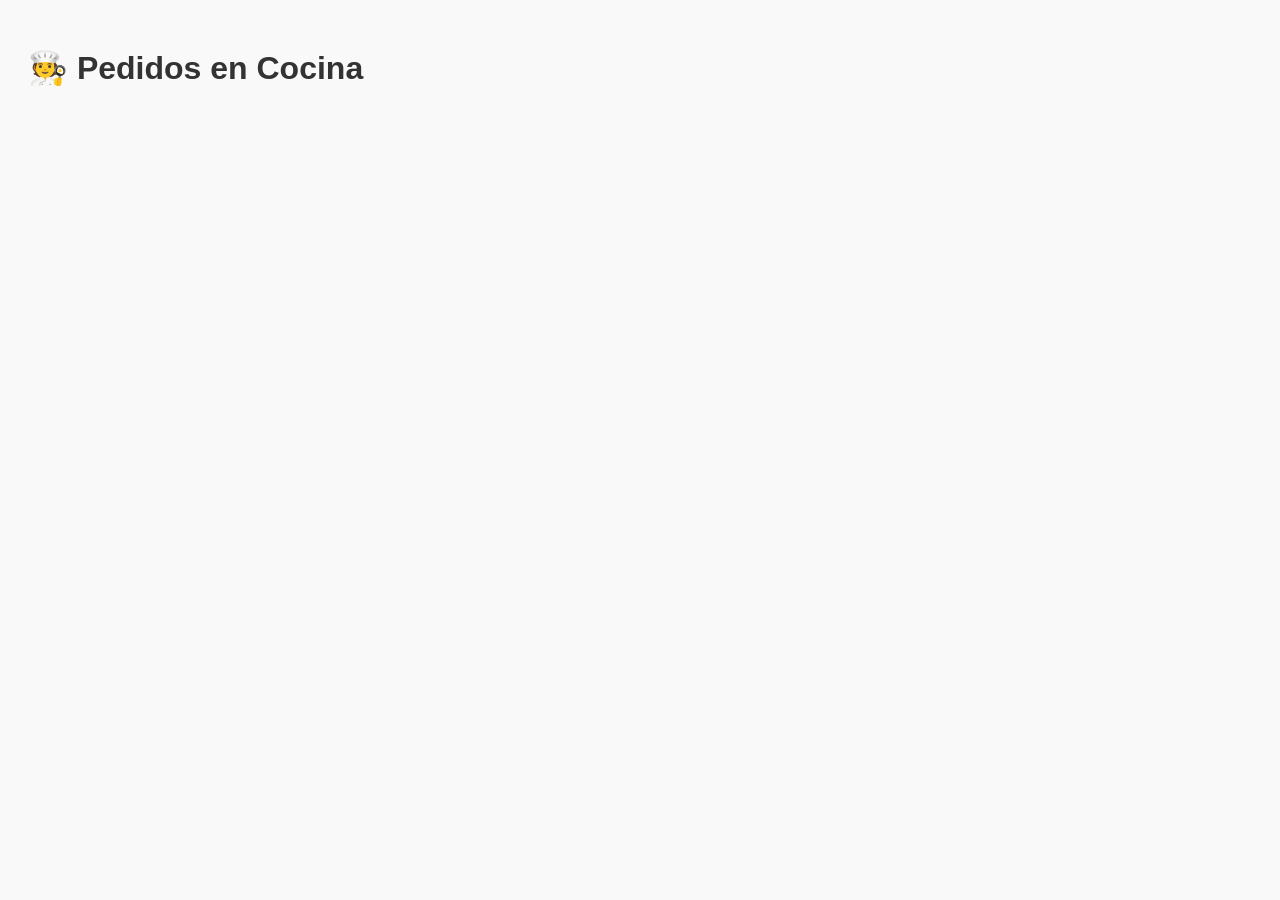
<file: cocina.html>
<!DOCTYPE html>
<html lang="es">
<head>
  <meta charset="UTF-8">
  <title>Pedidos en Cocina</title>
  <meta name="viewport" content="width=device-width, initial-scale=1.0">
  <link rel="stylesheet" href="css/estilos.css">
</head>
<body>
  <h1>🧑‍🍳 Pedidos en Cocina</h1>
  <div id="pedidos"></div>

  <script src="js/app.js"></script>
</body>
</html>
</file>
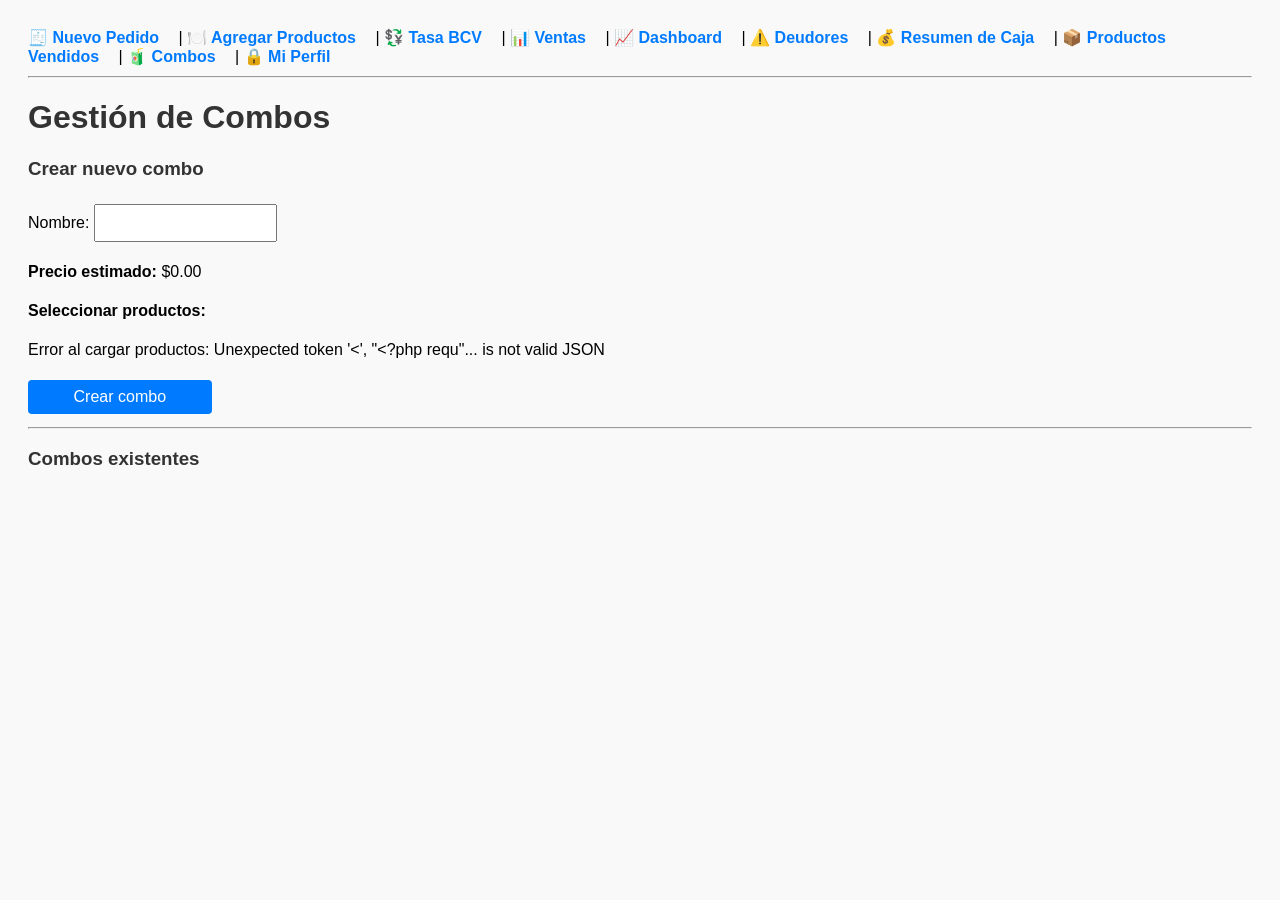
<file: combos.html>
﻿<!DOCTYPE html>
<html lang="es">

<head>
  <meta charset="UTF-8">
  <title>Gestión de Combos</title>
  <link rel="stylesheet" href="css/estilos.css">
  <meta name="viewport" content="width=device-width, initial-scale=1.0">
</head>

<body>
      <nav>
    <a href="index.php">🧾 Nuevo Pedido</a> |
    <a href="productos.html">🍽️ Agregar Productos</a> |
    <a href="tasa.html">💱 Tasa BCV</a> |
    <a href="ventas.html">📊 Ventas</a> |
    <a href="dashboard.html">📈 Dashboard</a> |
    <a href="deudores.html">⚠️ Deudores</a> |
    <a href="resumen_caja.html">💰 Resumen de Caja</a> |
    <a href="productos_vendidos.html">📦 Productos Vendidos</a> |
    <a href="combos.html">🧃 Combos</a> |
    <a href="perfil.html">🔒 Mi Perfil</a>
  </nav>
<hr>

  <h1>Gestión de Combos</h1>

  <h3>Crear nuevo combo</h3>
  <label>Nombre: <input type="text" id="nombreCombo"></label>
  <p><strong>Precio estimado:</strong> $<span id="precioCombo">0.00</span></p>
  <h4>Seleccionar productos:</h4>
  <div id="productosDisponibles"></div>
  <button onclick="crearCombo()">Crear combo</button>

  <hr>
  <h3>Combos existentes</h3>
  <div id="listaCombos"></div>
  <div id="editorComboModal" style="display:none;" class="panel">
    <h3>✏️ Editar Combo</h3>
    <input type="hidden" id="editorComboId">
    <label>Nombre: <input type="text" id="editorComboNombre"></label>
    <div id="editorComboProductos"></div>
    <p><strong>Precio estimado:</strong> $<span id="editorComboPrecio">0.00</span></p>
    <button onclick="guardarEdicionCombo()">Guardar cambios</button>
    <button onclick="document.getElementById('editorComboModal').style.display='none'">Cancelar</button>
  </div>


  <script src="js/app.js"></script>
</body>

</html>
</file>
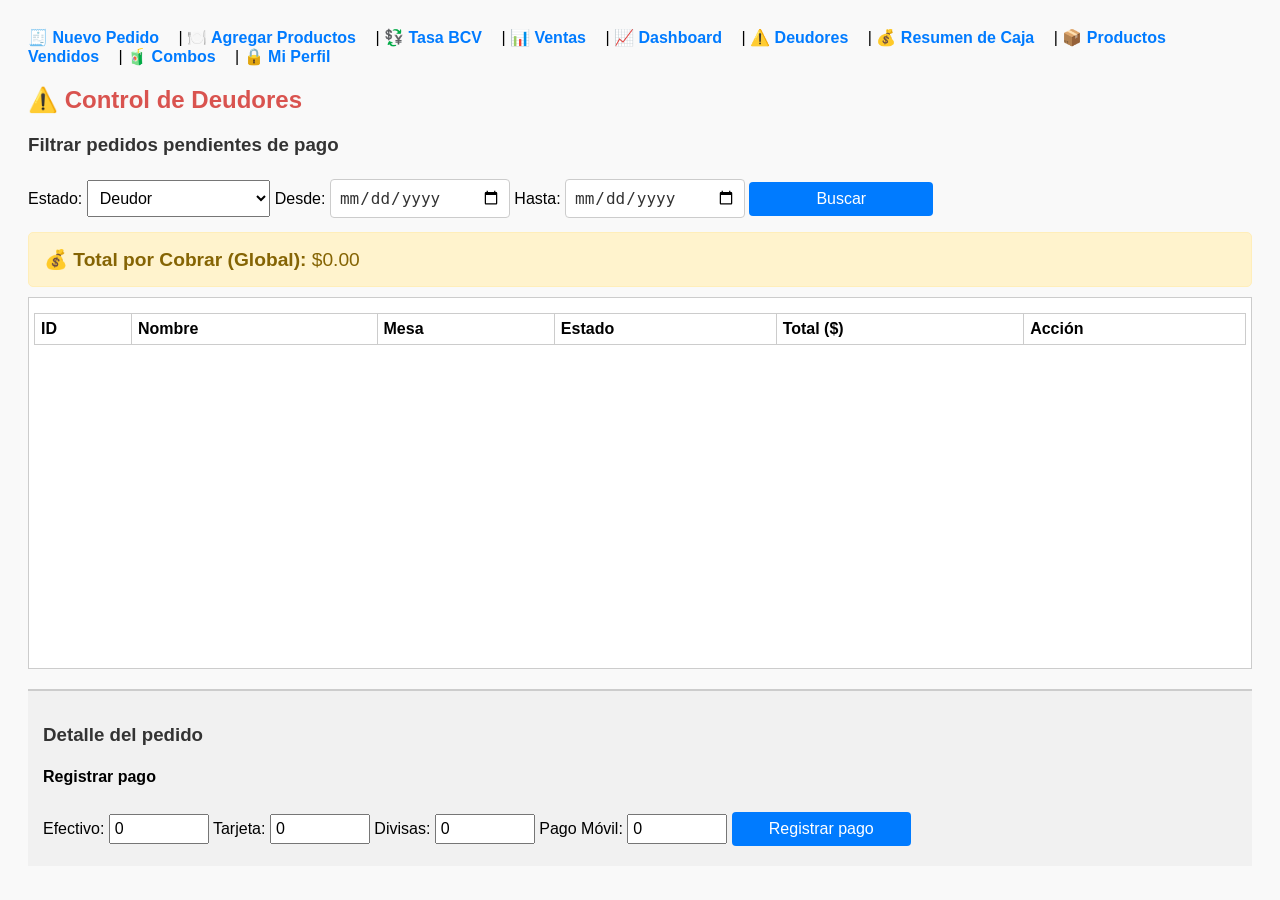
<file: deudores.html>
﻿<!DOCTYPE html>
<html lang="es">

<head>
  <meta charset="UTF-8">
  <meta name="viewport" content="width=device-width, initial-scale=1.0">
  <title>Deudores - El Rey del Crujiente</title>
  <link rel="stylesheet" href="css/estilos.css">
  <style>
    body {
      font-family: Arial, sans-serif;
      background-color: #f9f9f9;
      padding: 20px;
    }

    table {
      border-collapse: collapse;
      width: 100%;
      margin-top: 10px;
    }

    th,
    td {
      border: 1px solid #ccc;
      padding: 6px;
      text-align: left;
    }

    .resaltado {
      background-color: #f9f9f9;
    }

    #contenedorVentas {
      height: 40vh;
      overflow-y: auto;
      border: 1px solid #ccc;
      padding: 5px;
      margin-top: 10px;
      background: #fff;
    }

    #detalleVenta {
      margin-top: 20px;
      border-top: 2px solid #ccc;
      padding: 15px;
      background: #f1f1f1;
    }

    nav {
      margin-bottom: 15px;
    }

    nav a {
      text-decoration: none;
      color: #007bff;
      font-weight: bold;
      margin-right: 15px;
    }

    nav a:hover {
      text-decoration: underline;
    }

    input[type="number"] {
      width: 100px;
      padding: 4px;
    }

    button {
      background-color: #007bff;
      color: white;
      border: none;
      padding: 8px 12px;
      border-radius: 4px;
      cursor: pointer;
    }

    button:hover {
      background-color: #0056b3;
    }

    /* Highlight Debtors specifically here if needed, though app.js handles it */
  </style>
</head>

<body onload="cargarVentas()">
      <nav>
    <a href="index.php">🧾 Nuevo Pedido</a> |
    <a href="productos.html">🍽️ Agregar Productos</a> |
    <a href="tasa.html">💱 Tasa BCV</a> |
    <a href="ventas.html">📊 Ventas</a> |
    <a href="dashboard.html">📈 Dashboard</a> |
    <a href="deudores.html">⚠️ Deudores</a> |
    <a href="resumen_caja.html">💰 Resumen de Caja</a> |
    <a href="productos_vendidos.html">📦 Productos Vendidos</a> |
    <a href="combos.html">🧃 Combos</a> |
    <a href="perfil.html">🔒 Mi Perfil</a>
  </nav>
<h2 style="color: #d9534f;">⚠️ Control de Deudores</h2>

  <h3>Filtrar pedidos pendientes de pago</h3>
  <label>Estado:
    <select id="filtroEstado" onchange="cargarVentas()">
      <option value="deudor" selected>Deudor</option>
      <option value="">Todos</option>
      <option value="pagado">Pagado</option>
    </select>
  </label>
  <label>Desde: <input type="date" id="filtroDesde"></label>
  <label>Hasta: <input type="date" id="filtroHasta"></label>
  <button onclick="cargarVentas()">Buscar</button>

  <div
    style="background: #fff3cd; color: #856404; padding: 15px; border: 1px solid #ffeeba; border-radius: 5px; margin: 10px 0; font-size: 1.2em;">
    <strong>💰 Total por Cobrar (Global): </strong> $<span id="totalDeudaGlobal">0.00</span>
  </div>

  <div id="resumenCaja"></div>

  <!-- Contenedor de ventas con altura fija y scroll -->
  <div id="contenedorVentas">
    <table>
      <thead>
        <tr>
          <th>ID</th>
          <th>Nombre</th>
          <th>Mesa</th>
          <th>Estado</th>
          <th>Total ($)</th>
          <th>Acción</th>
        </tr>
      </thead>
      <tbody id="tablaVentas"></tbody>
    </table>

  </div>

  <!-- Detalle del pedido fuera del contenedor -->
  <div id="detalleVenta">
    <h3>Detalle del pedido</h3>
    <p id="estadoPago" style="color: red; font-weight: bold;"></p>
    <div id="detalleProductos"></div>
    <div id="menuAdicional"></div>
    <h4>Registrar pago</h4>
    <label>Efectivo: <input type="number" id="efectivo" step="0.01" value="0"></label>
    <label>Tarjeta: <input type="number" id="tarjeta" step="0.01" value="0"></label>
    <label>Divisas: <input type="number" id="divisas" step="0.01" value="0"></label>
    <label>Pago Móvil: <input type="number" id="pagomovil" step="0.01" value="0"></label>
    <button id="botonPago" onclick="registrarPago()">Registrar pago</button>
  </div>

  <script src="js/app.js"></script>
</body>

</html>
</file>
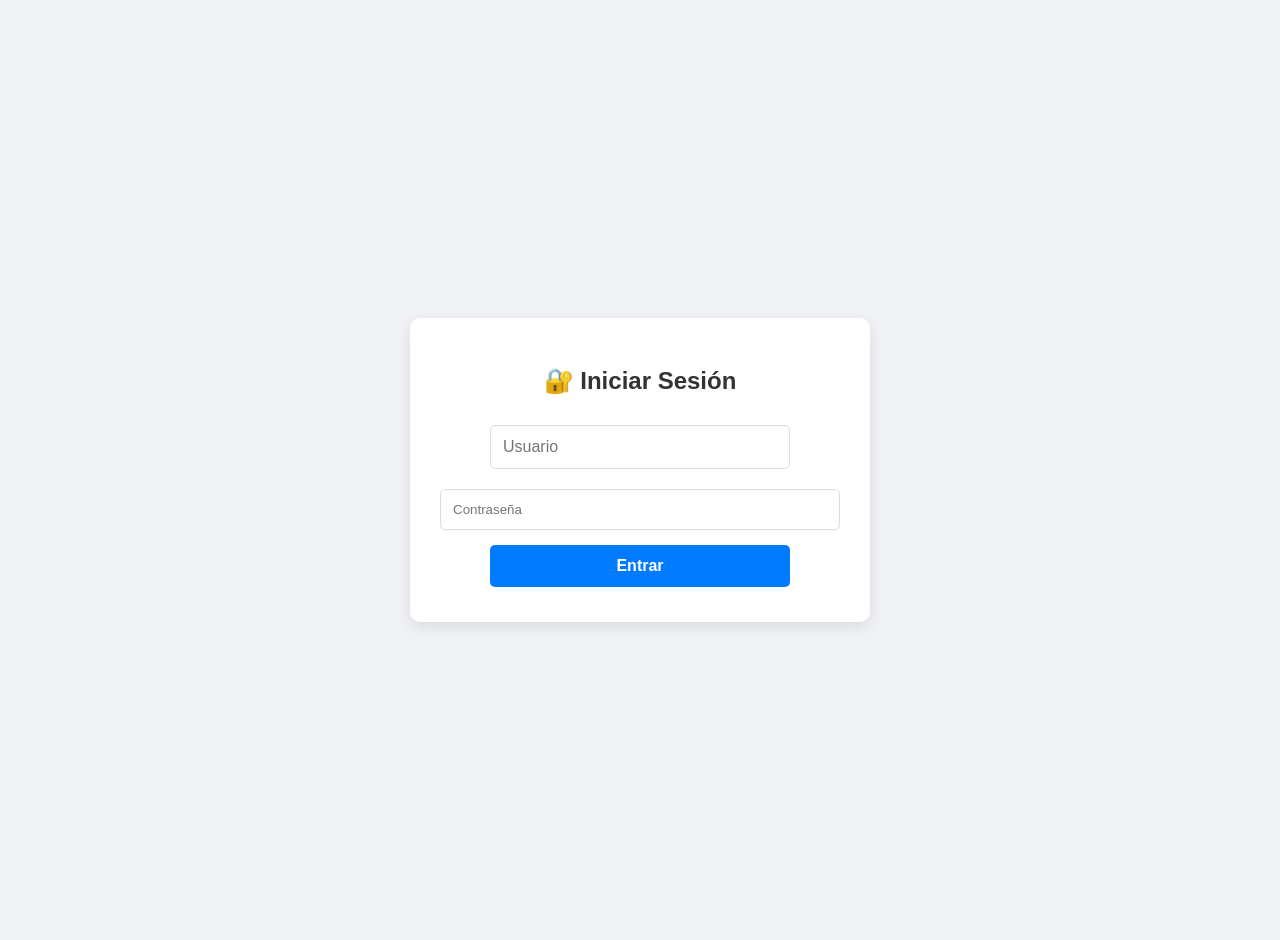
<file: login.html>
<!DOCTYPE html>
<html lang="es">

<head>
    <meta charset="UTF-8">
    <meta name="viewport" content="width=device-width, initial-scale=1.0">
    <title>Login - El Rey del Crujiente</title>
    <link rel="stylesheet" href="css/estilos.css">
    <style>
        body {
            display: flex;
            justify-content: center;
            align-items: center;
            height: 100vh;
            background: #f0f2f5;
            margin: 0;
        }

        .login-container {
            background: white;
            padding: 30px;
            border-radius: 10px;
            box-shadow: 0 4px 15px rgba(0, 0, 0, 0.1);
            width: 100%;
            max-width: 400px;
            text-align: center;
        }

        .login-container h2 {
            margin-bottom: 20px;
            color: #333;
        }

        .login-container input {
            width: 100%;
            padding: 12px;
            margin: 10px 0;
            border: 1px solid #ddd;
            border-radius: 5px;
            box-sizing: border-box;
        }

        .login-container button {
            width: 100%;
            padding: 12px;
            background: #007bff;
            color: white;
            border: none;
            border-radius: 5px;
            cursor: pointer;
            font-size: 16px;
            font-weight: bold;
        }

        .login-container button:hover {
            background: #0056b3;
        }

        .error {
            color: red;
            margin-bottom: 10px;
            display: none;
        }
    </style>
</head>

<body>
    <div class="login-container">
        <h2>🔐 Iniciar Sesión</h2>
        <div id="errorMsg" class="error"></div>
        <form id="loginForm">
            <input type="text" id="usuario" placeholder="Usuario" required>
            <input type="password" id="clave" placeholder="Contraseña" required>
            <button type="submit">Entrar</button>
        </form>
    </div>

    <script>
        document.getElementById('loginForm').addEventListener('submit', async (e) => {
            e.preventDefault();
            const usuario = document.getElementById('usuario').value;
            const clave = document.getElementById('clave').value;
            const errorDiv = document.getElementById('errorMsg');

            try {
                const res = await fetch('api/auth.php?action=login', {
                    method: 'POST',
                    headers: { 'Content-Type': 'application/json' },
                    body: JSON.stringify({ usuario, clave })
                });
                const data = await res.json();

                if (res.ok && data.success) {
                    window.location.href = 'index.php';
                } else {
                    errorDiv.textContent = data.error || 'Error de autenticación';
                    errorDiv.style.display = 'block';
                }
            } catch (err) {
                errorDiv.textContent = 'Error de conexión';
                errorDiv.style.display = 'block';
            }
        });

        // Check if already logged in
        fetch('api/auth.php?action=check')
            .then(res => res.json())
            .then(data => {
                if (data.logged_in) window.location.href = 'index.php';
            });
    </script>
</body>

</html>
</file>
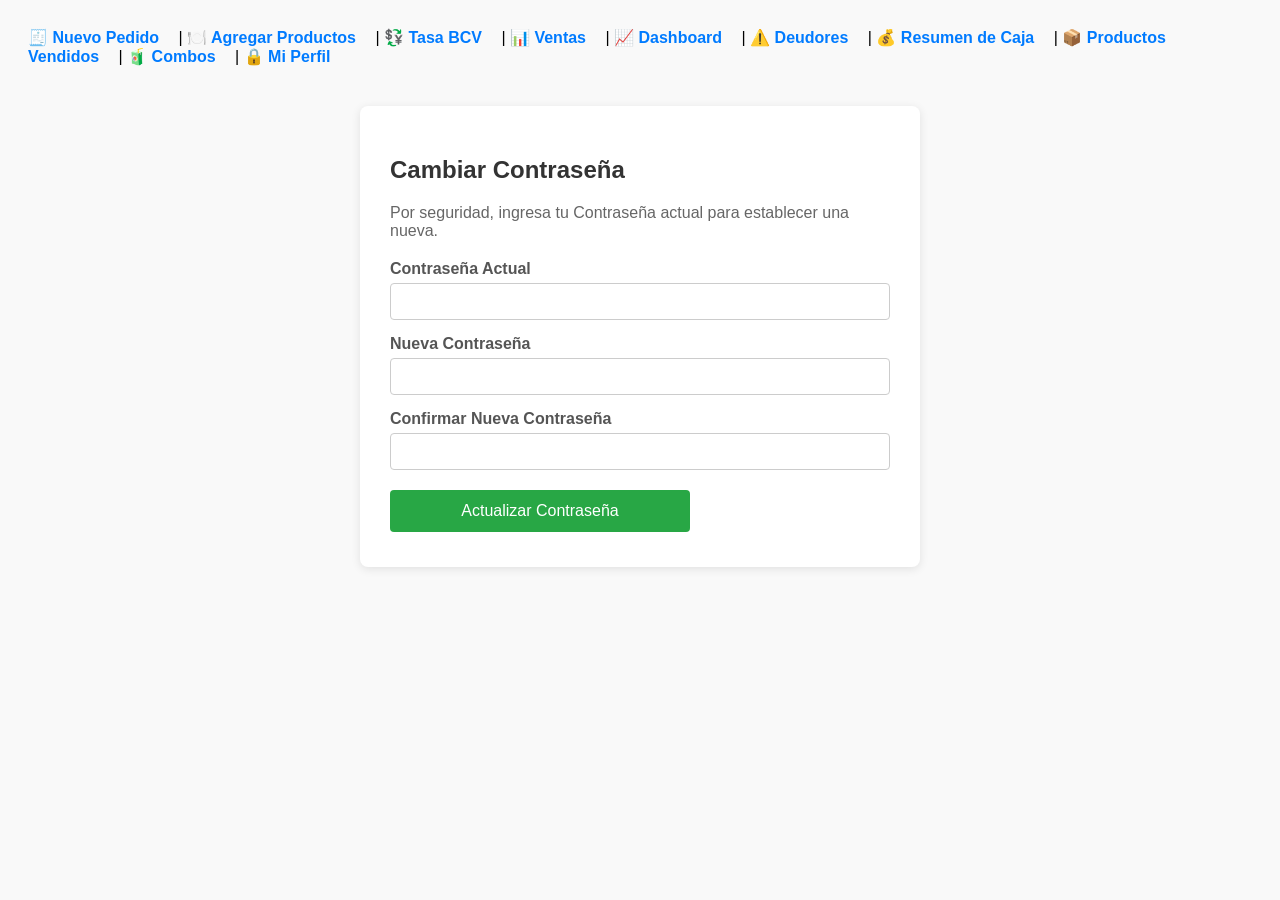
<file: perfil.html>
﻿<!DOCTYPE html>
<html lang="es">

<head>
    <meta charset="UTF-8">
    <meta name="viewport" content="width=device-width, initial-scale=1.0">
    <title>Mi Perfil - El Rey del Crujiente</title>
    <link rel="stylesheet" href="css/estilos.css">
    <style>
        .profile-container {
            max-width: 500px;
            margin: 40px auto;
            padding: 30px;
            background: white;
            border-radius: 8px;
            box-shadow: 0 2px 10px rgba(0, 0, 0, 0.1);
        }

        .profile-container input {
            width: 100%;
            padding: 10px;
            margin-bottom: 15px;
            border: 1px solid #ccc;
            border-radius: 4px;
            box-sizing: border-box;
        }

        .profile-container label {
            display: block;
            margin-bottom: 5px;
            font-weight: bold;
            color: #555;
        }

        .btn-save {
            width: 100%;
            padding: 12px;
            background: #28a745;
            color: white;
            border: none;
            border-radius: 4px;
            font-size: 16px;
            cursor: pointer;
        }

        .btn-save:hover {
            background: #218838;
        }
    </style>
</head>

<body>
    <!-- Nav will be injected/updated later -->
        <nav>
    <a href="index.php">🧾 Nuevo Pedido</a> |
    <a href="productos.html">🍽️ Agregar Productos</a> |
    <a href="tasa.html">💱 Tasa BCV</a> |
    <a href="ventas.html">📊 Ventas</a> |
    <a href="dashboard.html">📈 Dashboard</a> |
    <a href="deudores.html">⚠️ Deudores</a> |
    <a href="resumen_caja.html">💰 Resumen de Caja</a> |
    <a href="productos_vendidos.html">📦 Productos Vendidos</a> |
    <a href="combos.html">🧃 Combos</a> |
    <a href="perfil.html">🔒 Mi Perfil</a>
  </nav>
<div class="profile-container">
        <h2> Cambiar Contraseña</h2>
        <p style="color:#666; margin-bottom:20px;">Por seguridad, ingresa tu Contraseña actual para establecer una
            nueva.</p>

        <form id="formPerfil">
            <label>Contraseña Actual</label>
            <input type="password" id="claveActual" required>

            <label>Nueva Contraseña</label>
            <input type="password" id="claveNueva" required>

            <label>Confirmar Nueva Contraseña</label>
            <input type="password" id="claveConfirmar" required>

            <button type="submit" class="btn-save">Actualizar Contraseña</button>
        </form>
    </div>

    <script src="js/app.js"></script>
    <script>
        document.getElementById('formPerfil').addEventListener('submit', async (e) => {
            e.preventDefault();
            const actual = document.getElementById('claveActual').value;
            const nueva = document.getElementById('claveNueva').value;
            const confirmar = document.getElementById('claveConfirmar').value;

            if (nueva !== confirmar) {
                alert('Las nuevas contraseñas no coinciden.');
                return;
            }

            if (nueva.length < 4) {
                alert('La contraseña es muy corta (mínimo 4 caracteres).');
                return;
            }

            try {
                const res = await fetch('api/auth.php?action=change_password', {
                    method: 'POST',
                    headers: { 'Content-Type': 'application/json' },
                    body: JSON.stringify({ actual, nueva })
                });
                const data = await res.json();

                if (res.ok && data.success) {
                    alert('' + data.mensaje);
                    document.getElementById('formPerfil').reset();
                } else {
                    alert(' ' + (data.error || 'Error al actualizar'));
                }
            } catch (err) {
                console.error(err);
                alert('Error de conexión');
            }
        });
    </script>
</body>

</html>
</file>
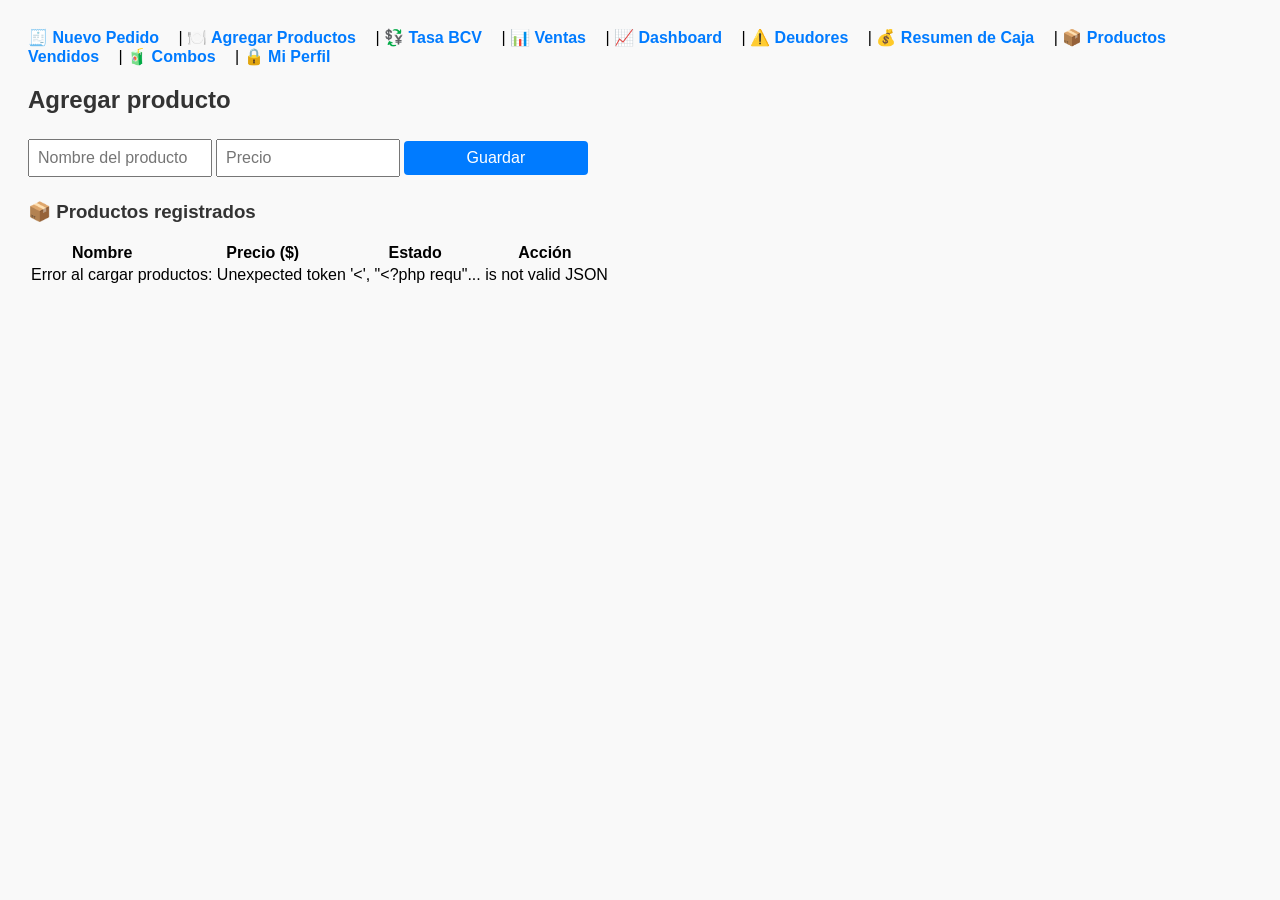
<file: productos.html>
﻿<!DOCTYPE html>
<html lang="es">

<head>
  <meta charset="UTF-8">
  <meta name="viewport" content="width=device-width, initial-scale=1.0">
  <title>Agregar Producto</title>
  <link rel="stylesheet" href="css/estilos.css">
</head>

<body>
      <nav>
    <a href="index.php">🧾 Nuevo Pedido</a> |
    <a href="productos.html">🍽️ Agregar Productos</a> |
    <a href="tasa.html">💱 Tasa BCV</a> |
    <a href="ventas.html">📊 Ventas</a> |
    <a href="dashboard.html">📈 Dashboard</a> |
    <a href="deudores.html">⚠️ Deudores</a> |
    <a href="resumen_caja.html">💰 Resumen de Caja</a> |
    <a href="productos_vendidos.html">📦 Productos Vendidos</a> |
    <a href="combos.html">🧃 Combos</a> |
    <a href="perfil.html">🔒 Mi Perfil</a>
  </nav>
<h2>Agregar producto</h2>
  <form id="form-producto">
    <input type="text" id="nombre" placeholder="Nombre del producto" required>
    <input type="number" id="precio" placeholder="Precio" step="0.01" required>
    <button type="submit">Guardar</button>
  </form>
  <h3>📦 Productos registrados</h3>
  <div id="moduloProductos">
    <table>
      <thead>
        <tr>
          <th>Nombre</th>
          <th>Precio ($)</th>
          <th>Estado</th>
          <th>Acción</th>
        </tr>
      </thead>
      <tbody id="tablaProductos"></tbody>
    </table>
  </div>
  <script src="js/app.js"></script>
  <script>
    document.getElementById('form-producto').onsubmit = function (e) {
      e.preventDefault();
      const nombre = document.getElementById('nombre').value;
      const precio = document.getElementById('precio').value;
      fetch('api/agregar_producto.php', {
        method: 'POST',
        headers: { 'Content-Type': 'application/json' },
        body: JSON.stringify({ nombre, precio })
      })
        .then(res => res.text())
        .then(msg => {
          alert(msg);
          cargarProductos(); // ✅ recarga la tabla después de guardar
        });
    };

    // ✅ carga los productos al abrir la página
    document.addEventListener('DOMContentLoaded', cargarProductos);
  </script>



</body>

</html>
</file>
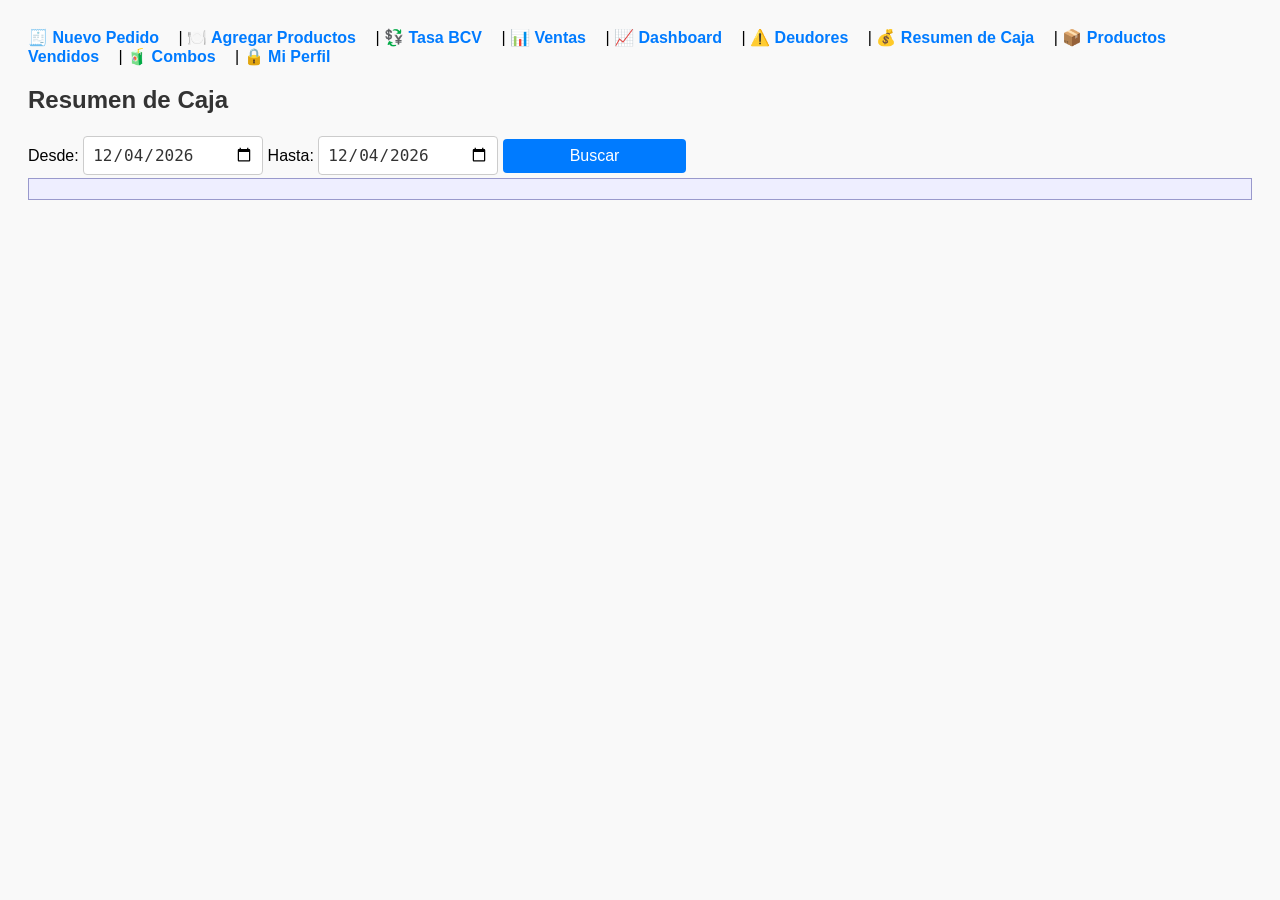
<file: resumen_caja.html>
﻿<!DOCTYPE html>
<html lang="es">

<head>
  <meta charset="UTF-8">
  <meta name="viewport" content="width=device-width, initial-scale=1.0">
  <title>Resumen de Caja</title>
  <link rel="stylesheet" href="css/estilos.css">
  <style>
    body {
      font-family: sans-serif;
      padding: 20px;
    }

    .pedido {
      border: 1px solid #ccc;
      margin-bottom: 20px;
      padding: 10px;
      background: #f9f9f9;
    }

    .pedido h3 {
      margin-top: 0;
    }

    table {
      width: 100%;
      border-collapse: collapse;
      margin-top: 10px;
    }

    th,
    td {
      border: 1px solid #ccc;
      padding: 6px;
      text-align: left;
    }

    .pagos {
      margin-top: 10px;
    }

    #resumenGlobal {
      margin-bottom: 20px;
      background: #eef;
      padding: 10px;
      border: 1px solid #99c;
    }
  </style>
</head>

<body>
      <nav>
    <a href="index.php">🧾 Nuevo Pedido</a> |
    <a href="productos.html">🍽️ Agregar Productos</a> |
    <a href="tasa.html">💱 Tasa BCV</a> |
    <a href="ventas.html">📊 Ventas</a> |
    <a href="dashboard.html">📈 Dashboard</a> |
    <a href="deudores.html">⚠️ Deudores</a> |
    <a href="resumen_caja.html">💰 Resumen de Caja</a> |
    <a href="productos_vendidos.html">📦 Productos Vendidos</a> |
    <a href="combos.html">🧃 Combos</a> |
    <a href="perfil.html">🔒 Mi Perfil</a>
  </nav>
<h2>Resumen de Caja</h2>
  <label>Desde: <input type="date" id="desde"></label>
  <label>Hasta: <input type="date" id="hasta"></label>
  <button onclick="cargarResumen()">Buscar</button>

  <div id="resumenGlobal"></div>
  <div id="contenedorResumen"></div>

  <script>
    function cargarResumen() {
      const desde = document.getElementById('desde').value;
      const hasta = document.getElementById('hasta').value;
      if (!desde || !hasta) {
        alert("Selecciona un rango de fechas.");
        return;
      }

      fetch(`api/resumen_caja.php?desde=${desde}&hasta=${hasta}`)
        .then(res => {
          if (!res.ok) throw new Error("Error al cargar datos");
          return res.json();
        })
        .then(data => {
          const contenedor = document.getElementById('contenedorResumen');
          const resumenDiv = document.getElementById('resumenGlobal');
          contenedor.innerHTML = '';
          resumenDiv.innerHTML = '';

          const resumen = data.resumen;
          let resumenHTML = `<h3>Total ventas pagadas: $${parseFloat(resumen.total_ventas).toFixed(2)}</h3><ul>`;
          for (const metodo in resumen.metodos) {
            resumenHTML += `<li>${metodo}: $${parseFloat(resumen.metodos[metodo]).toFixed(2)}</li>`;
          }
          resumenHTML += '</ul>';
          resumenDiv.innerHTML = resumenHTML;

          data.pedidos.forEach(pedido => {
            const div = document.createElement('div');
            div.className = 'pedido';
            div.innerHTML = `<h3>Pedido #${pedido.id} - ${pedido.fecha}</h3>`;

            let tabla = '<table><tr><th>Producto</th><th>Cantidad</th><th>Precio</th><th>Subtotal</th></tr>';
            let total = 0;

            pedido.productos.forEach(prod => {
              const precio = parseFloat(prod.precio) || 0;
              const cantidad = parseFloat(prod.cantidad) || 0;
              const subtotal = precio * cantidad;
              total += subtotal;

              tabla += `<tr>
                <td>${prod.nombre}</td>
                <td>${cantidad}</td>
                <td>$${precio.toFixed(2)}</td>
                <td>$${subtotal.toFixed(2)}</td>
              </tr>`;
            });

            tabla += `<tr><td colspan="3"><strong>Total</strong></td><td><strong>$${total.toFixed(2)}</strong></td></tr></table>`;
            div.innerHTML += tabla;

            let pagos = '<div class="pagos"><strong>Pagos:</strong><ul>';
            pedido.pagos.forEach(p => {
              const monto = parseFloat(p.monto) || 0;
              pagos += `<li>${p.metodo}: $${monto.toFixed(2)}</li>`;
            });
            pagos += '</ul></div>';
            div.innerHTML += pagos;

            contenedor.appendChild(div);
          });
        })
        .catch(err => {
          alert("No se pudo cargar el resumen. Verifica el backend.");
          console.error(err);
        });
    }
    // 🔹 Ejecutar automáticamente al cargar con fecha actual
    document.addEventListener('DOMContentLoaded', () => {
      const hoy = new Date().toISOString().split('T')[0];
      document.getElementById('desde').value = hoy;
      document.getElementById('hasta').value = hoy;
      cargarResumen();
    });

  </script>
</body>

</html>
</file>
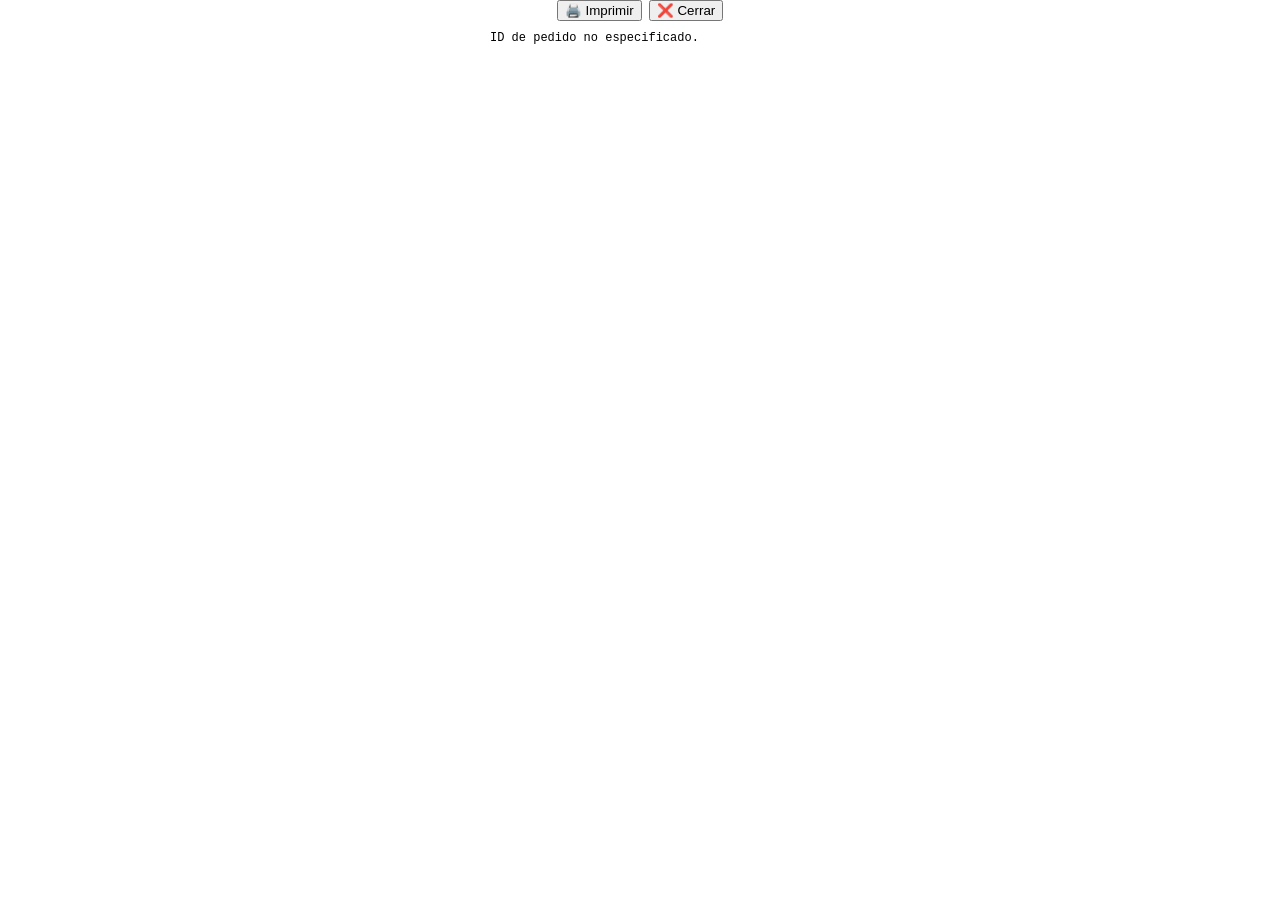
<file: ticket.html>
<!DOCTYPE html>
<html lang="es">

<head>
    <meta charset="UTF-8">
    <meta name="viewport" content="width=device-width, initial-scale=1.0">
    <title>Ticket de Venta</title>
    <style>
        body {
            font-family: 'Courier New', Courier, monospace;
            /* Monospaced for receipt look */
            width: 300px;
            /* Typical width for 80mm printers approx */
            margin: 0 auto;
            font-size: 12px;
            color: black;
            background: white;
        }

        .header {
            text-align: center;
            margin-bottom: 10px;
        }

        .header h2 {
            margin: 0;
            font-size: 16px;
        }

        .header p {
            margin: 2px 0;
        }

        table {
            width: 100%;
            border-collapse: collapse;
            margin-bottom: 10px;
        }

        th,
        td {
            text-align: left;
            padding: 2px 0;
        }

        .right {
            text-align: right;
        }

        .line {
            border-top: 1px dashed black;
            margin: 5px 0;
        }

        .total {
            font-size: 14px;
            font-weight: bold;
        }

        .footer {
            text-align: center;
            margin-top: 20px;
            font-size: 10px;
        }

        @media print {
            body {
                width: 100%;
                margin: 0;
            }

            .no-print {
                display: none;
            }
        }
    </style>
</head>

<body>
    <div class="no-print" style="margin-bottom:10px; text-align:center;">
        <button onclick="window.print()">🖨️ Imprimir</button>
        <button onclick="window.close()">❌ Cerrar</button>
    </div>

    <div id="ticketContent">Cargando ticket...</div>

    <script src="js/app.js"></script>
    <!-- Reutilizar app.js para formateos si es necesario, pero mejor fetch puro aqui -->
    <script>
        async function cargarTicket() {
            const params = new URLSearchParams(window.location.search);
            const id = params.get('id');
            if (!id) {
                document.getElementById('ticketContent').innerText = 'ID de pedido no especificado.';
                return;
            }

            try {
                // 1. Obtener todos los datos del ticket en una sola llamada
                const res = await fetch(`api/get_ticket.php?id=${id}`);
                if (!res.ok) throw new Error("Error al obtener datos del ticket");
                const data = await res.json();

                // Formatear fecha
                const fecha = new Date(data.fecha).toLocaleString();

                let html = `
          <div class="header">
            <h2>El Rey del Crujiente</h2>
            <p>Rif: V-12345678-9</p>
            <p>Dirección del Local</p>
            <p>Tel: 0412-1234567</p>
            <div class="line"></div>
            <p>Pedido #${data.id}</p>
            <p>${data.nombre || 'Cliente General'}</p>
            <p>Fecha: ${fecha}</p>
          </div>
          <div class="line"></div>
          <table>
            <thead>
              <tr>
                <th>Cant.</th>
                <th>Desc.</th>
                <th class="right">Total</th>
              </tr>
            </thead>
            <tbody>
        `;

                data.items.forEach(p => {
                    html += `
              <tr>
                <td>${p.cantidad}</td>
                <td>${p.nombre}</td>
                <td class="right">$${p.subtotal.toFixed(2)}</td>
              </tr>
            `;
                });

                html += `
            </tbody>
          </table>
          <div class="line"></div>
          <div class="right total">Total: $${data.total_usd.toFixed(2)}</div>
          <div class="right total">Total Bs: ${data.total_bs.toFixed(2)}</div>
          <div class="right" style="font-size: 10px;">(Tasa: ${data.tasa.toFixed(2)})</div>
          <div class="footer">
            <p>¡Gracias por su compra!</p>
            <p>Por favor conserve este ticket.</p>
          </div>
        `;

                document.getElementById('ticketContent').innerHTML = html;

                // Auto-imprimir si se desea
                // window.print();

            } catch (err) {
                document.getElementById('ticketContent').innerText = 'Error al cargar ticket: ' + err.message;
            }
        }

        cargarTicket();
    </script>
</body>

</html>
</file>
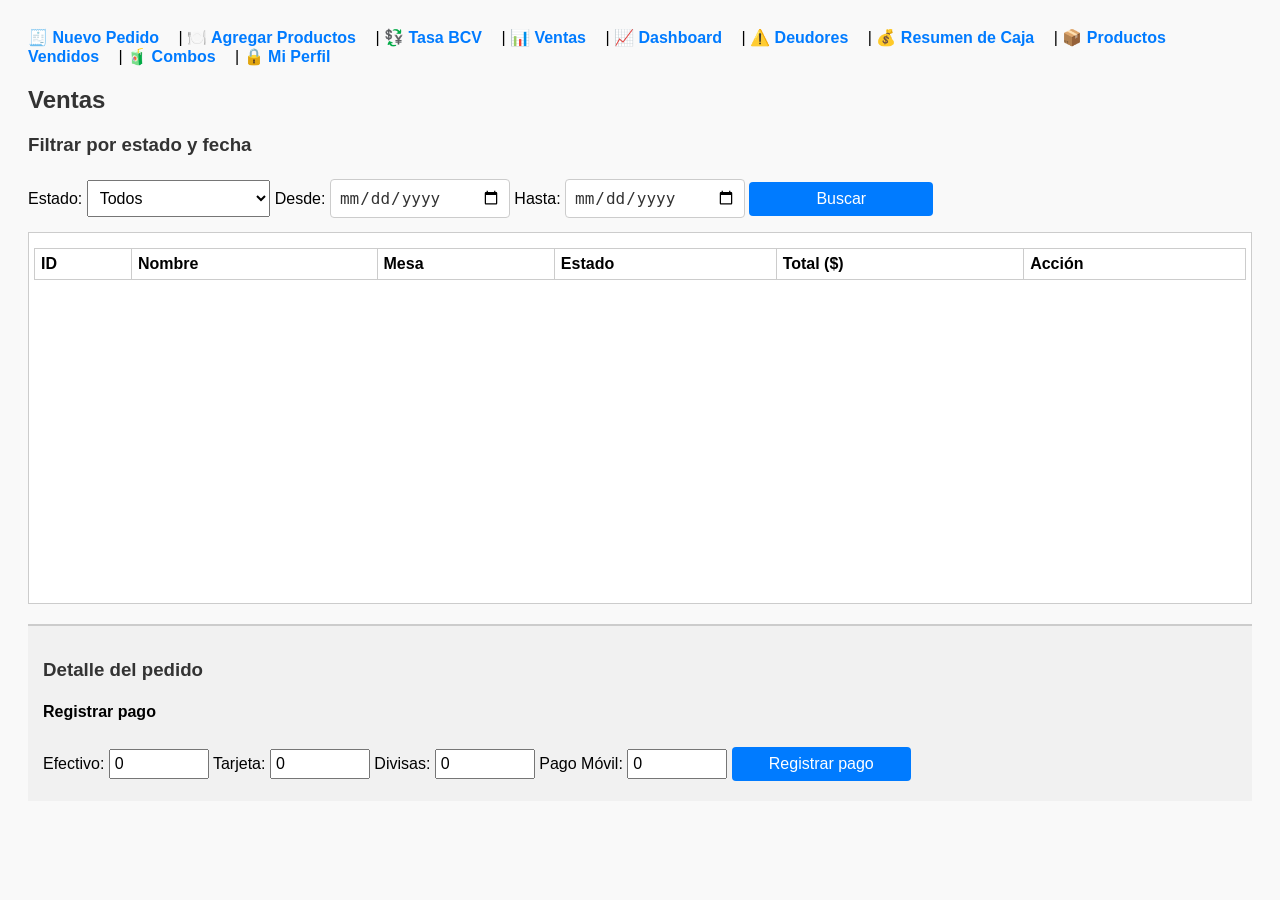
<file: ventas.html>
﻿<!DOCTYPE html>
<html lang="es">

<head>
  <meta charset="UTF-8">
  <meta name="viewport" content="width=device-width, initial-scale=1.0">
  <title>Ventas - El Rey del Crujiente</title>
  <link rel="stylesheet" href="css/estilos.css">
  <style>
    body {
      font-family: Arial, sans-serif;
      background-color: #f9f9f9;
      padding: 20px;
    }

    table {
      border-collapse: collapse;
      width: 100%;
      margin-top: 10px;
    }

    th,
    td {
      border: 1px solid #ccc;
      padding: 6px;
      text-align: left;
    }

    .resaltado {
      background-color: #f9f9f9;
    }

    #contenedorVentas {
      height: 40vh;
      overflow-y: auto;
      border: 1px solid #ccc;
      padding: 5px;
      margin-top: 10px;
      background: #fff;
    }

    #detalleVenta {
      margin-top: 20px;
      border-top: 2px solid #ccc;
      padding: 15px;
      background: #f1f1f1;
    }

    nav {
      margin-bottom: 15px;
    }

    nav a {
      text-decoration: none;
      color: #007bff;
      font-weight: bold;
      margin-right: 15px;
    }

    nav a:hover {
      text-decoration: underline;
    }

    input[type="number"] {
      width: 100px;
      padding: 4px;
    }

    button {
      background-color: #007bff;
      color: white;
      border: none;
      padding: 8px 12px;
      border-radius: 4px;
      cursor: pointer;
    }

    button:hover {
      background-color: #0056b3;
    }
  </style>
</head>

<body>
      <nav>
    <a href="index.php">🧾 Nuevo Pedido</a> |
    <a href="productos.html">🍽️ Agregar Productos</a> |
    <a href="tasa.html">💱 Tasa BCV</a> |
    <a href="ventas.html">📊 Ventas</a> |
    <a href="dashboard.html">📈 Dashboard</a> |
    <a href="deudores.html">⚠️ Deudores</a> |
    <a href="resumen_caja.html">💰 Resumen de Caja</a> |
    <a href="productos_vendidos.html">📦 Productos Vendidos</a> |
    <a href="combos.html">🧃 Combos</a> |
    <a href="perfil.html">🔒 Mi Perfil</a>
  </nav>
<h2>Ventas</h2>

  <h3>Filtrar por estado y fecha</h3>
  <label>Estado:
    <select id="filtroEstado">
      <option value="">Todos</option>
      <option value="pagado">Pagado</option>
      <option value="deudor">Deudor</option>
    </select>
  </label>
  <label>Desde: <input type="date" id="filtroDesde"></label>
  <label>Hasta: <input type="date" id="filtroHasta"></label>
  <button onclick="cargarVentas()">Buscar</button>

  <div id="resumenCaja"></div>

  <!-- Contenedor de ventas con altura fija y scroll -->
  <div id="contenedorVentas">
    <table>
      <thead>
        <tr>
          <th>ID</th>
          <th>Nombre</th> <!-- Nueva columna -->
          <th>Mesa</th>
          <th>Estado</th>
          <th>Total ($)</th>
          <th>Acción</th>
        </tr>
      </thead>
      <tbody id="tablaVentas"></tbody>
    </table>

  </div>

  <!-- Detalle del pedido fuera del contenedor -->
  <div id="detalleVenta">
    <h3>Detalle del pedido</h3>
    <p id="estadoPago" style="color: red; font-weight: bold;"></p>
    <div id="detalleProductos"></div>
    <div id="menuAdicional"></div>
    <h4>Registrar pago</h4>
    <label>Efectivo: <input type="number" id="efectivo" step="0.01" value="0"></label>
    <label>Tarjeta: <input type="number" id="tarjeta" step="0.01" value="0"></label>
    <label>Divisas: <input type="number" id="divisas" step="0.01" value="0"></label>
    <label>Pago Móvil: <input type="number" id="pagomovil" step="0.01" value="0"></label>
    <button id="botonPago" onclick="registrarPago()">Registrar pago</button>
  </div>

  <script src="js/app.js"></script>
</body>

</html>
</file>
<file: css/estilos.css>
body {
    font-family: Arial, sans-serif;
    background-color: #f9f9f9;
    padding: 20px;
  }
  
  h1, h2, h3 {
    color: #333;
  }
  
  select,
  input[type="number"],
  input[type="text"],
  button {
    margin: 5px 0;
    padding: 8px;
    font-size: 16px;
    width: 15%;
    max-width: 300px;
    box-sizing: border-box;
  }
  td button {
    padding: 8px 16px;
    font-size: 16px;
    width: 100%;
    max-width: 120px;
    box-sizing: border-box;
  }
  
  
  #mesas button {
    margin: 5px;
    padding: 10px;
    color: white;
    border: none;
    border-radius: 5px;
    cursor: pointer;
  }
  
  #mesas button.green {
    background-color: green;
  }
  
  #mesas button.red {
    background-color: red;
  }
  
  #menu div {
    margin-bottom: 8px;
  }
  
  button {
    background-color: #007bff;
    color: white;
    border: none;
    border-radius: 4px;
    cursor: pointer;
  }
  
  button:hover {
    background-color: #0056b3;
  }
  nav {
    margin-bottom: 10px;
  }
  
  nav a {
    text-decoration: none;
    color: #007bff;
    font-weight: bold;
    margin-right: 15px;
  }
  
  nav a:hover {
    text-decoration: underline;
  }
  #tablaProductos input,
  #tablaProductos select {
    width: 100%;
    max-width: none;
  }
  input[type="date"] {
    padding: 8px;
    font-size: 16px;
    border: 1px solid #ccc;
    border-radius: 4px;
    background-color: #fff;
    color: #333;
    width: 180px;
    box-sizing: border-box;
  }
  @media (max-width: 600px) {
    input[type="text"],
    input[type="number"],
    input[type="date"],
    select {
      width: 100%;
      font-size: 18px;
      padding: 10px;
      margin-bottom: 10px;
      box-sizing: border-box;
    }
  }
  @media (max-width: 600px) {
    button {
      width: 100%;
      font-size: 18px;
      padding: 12px;
      margin-top: 10px;
    }
  }
  @media (max-width: 600px) {
    table {
      display: block;
      overflow-x: auto;
      width: 100%;
    }
  }
  @media (max-width: 600px) {
    form,
    .form-group,
    .contenedor {
      width: 100%;
      padding: 10px;
    }
  }
  @media (max-width: 600px) {
    label,
    h2,
    h3 {
      display: block;
      margin-bottom: 8px;
    }
  }
          .resaltado-pagado {
  background-color: #d4edda; /* verde claro */
}

.resaltado-deudor {
  background-color: #f8d7da; /* rojo claro */
}
td.total {
  font-weight: bold;
  color: #333;
}
/* NUEVO MÓDULO DE PEDIDOS CON BÚSQUEDA Y COMBOS */

.panel {
  flex: 1;
  min-width: 300px;
  border: 1px solid #ccc;
  padding: 10px;
  background: #fff;
  border-radius: 6px;
  margin-bottom: 20px;
}

#carrito ul {
  list-style: none;
  padding: 0;
}

#carrito li {
  margin: 4px 0;
  display: flex;
  justify-content: space-between;
  align-items: center;
}

.producto,
.combo {
  padding: 6px;
  margin: 4px 0;
  background: #f1f1f1;
  border: 1px solid #ddd;
  cursor: pointer;
  border-radius: 4px;
  flex: 1 1 250px;
  max-width: 300px;
  box-shadow: 0 2px 5px rgba(0,0,0,0.1);
  transition: background-color 0.2s ease;
}
.combo ul {
  margin: 8px 0;
  padding-left: 20px;
}

.combo li {
  font-size: 15px;
  margin-bottom: 4px;
}
.combo button {
  margin-top: 8px;
  width: 100%;
}


.producto:hover,
.combo:hover {
  background: #e0f0ff;
}

#resultadosBusqueda,
#listaCombos {
  display: flex;
  flex-wrap: wrap;
  gap: 1rem;
  justify-content: flex-start;
  margin-top: 10px;
}

#inputBusqueda {
  width: 100%;
  max-width: none;
  padding: 10px;
  font-size: 16px;
  box-sizing: border-box;
}

@media (max-width: 768px) {
  body {
    flex-direction: column;
  }

  .panel {
    width: 100%;
  }
  
}
@media (max-width: 600px) {
  #listaCombos {
    flex-direction: column;
  }

  .combo {
    max-width: 100%;
  }
}
#buscador input[type="text"] {
  width: 100% !important;
  max-width: 300px !important;
  padding: 10px 14px;
  font-size: 17px;
  border: 1px solid #ccc;
  border-radius: 6px;
  box-sizing: border-box;
  margin-bottom: 10px;
}

#buscador button {
  background-color: #007bff;
  color: white;
  border: none;
  padding: 10px 18px;
  font-size: 17px;
  border-radius: 6px;
  cursor: pointer;
  margin-top: 5px;
  width: 100% !important;
  max-width: 100% !important;
}

#buscador button:hover {
  background-color: #0056b3;
}
@media (max-width: 600px) {
  #buscador input[type="text"],
  #buscador button {
    width: 100%;
    font-size: 18px;
    padding: 10px;
  }
}
.producto input[type="number"] {
  width: 100%;
  max-width: none;
  padding: 10px 12px;
  font-size: 16px;
  border: 1px solid #ccc;
  border-radius: 6px;
  box-sizing: border-box;
  margin-top: 6px;
}
@media (max-width: 600px) {
  .producto input[type="number"] {
    font-size: 18px;
    padding: 12px;
  }
}
.tarjeta-producto {
  border: 1px solid #ccc;
  border-radius: 6px;
  padding: 12px;
  margin-bottom: 12px;
  background-color: #f9f9f9;
  display: flex;
  flex-direction: column;
  gap: 8px;
  max-width: 300px;
}

.tarjeta-producto input[type="number"] {
  width: 100%;
  padding: 6px;
  font-size: 16px;
}

.tarjeta-producto button {
  padding: 8px;
  font-size: 16px;
  background-color: #007bff;
  color: white;
  border: none;
  border-radius: 4px;
  cursor: pointer;
  width: 100% !important;
  padding: 10px 14px !important;
  font-size: 16px !important;
}



.tarjeta-producto button:hover {
  background-color: #0056b3;
}
/* Módulo de cocina: tarjetas de pedidos */
.pedido-card {
  background-color: #fff;
  border: 1px solid #ccc;
  border-radius: 6px;
  padding: 16px;
  margin: 10px;
  width: 100%;
  max-width: 320px;
  box-shadow: 0 2px 6px rgba(0,0,0,0.1);
  color: #333;
  font-size: 1em;
  box-sizing: border-box;
}

.pedido-card h2 {
  font-size: 1.4em;
  margin-bottom: 8px;
  color: #007bff;
}

.pedido-card p {
  margin: 4px 0;
  font-size: 1em;
}

.productos {
  font-size: 1.2em;
  line-height: 1.5em;
  margin-top: 10px;
  color: #000;
}

.pedido-card button {
  margin-top: 12px;
  padding: 10px 14px;
  font-size: 16px;
  background-color: #28a745; /* verde éxito */
  color: white;
  border: none;
  border-radius: 6px;
  cursor: pointer;
  width: 100%;
  box-sizing: border-box;
}

.pedido-card button:hover {
  background-color: #218838;
}

/* Contenedor de pedidos */
#pedidos {
  display: flex;
  flex-wrap: wrap;
  gap: 15px;
  justify-content: center;
  padding: 10px;
}

/* Responsivo para móviles */
@media (max-width: 600px) {
  .pedido-card {
    width: 100%;
    font-size: 1em;
    padding: 12px;
  }

  .pedido-card h2 {
    font-size: 1.2em;
  }

  .productos {
    font-size: 1em;
  }

  .pedido-card button {
    font-size: 1em;
    padding: 10px;
  }

  #pedidos {
    flex-direction: column;
    align-items: center;
  }
}
.estado-pendiente {
  border-left: 6px solid #ffc107; /* amarillo */
}

.estado-preparando {
  border-left: 6px solid #17a2b8; /* azul claro */
}

.estado-listo {
  border-left: 6px solid #28a745; /* verde */
  opacity: 0.6;
}
/* Corregir inputs del módulo Crear Combo (anulan la regla global width:15%) */
#productosDisponibles,
#editorComboProductos,
#productosDisponibles table,
#editorComboProductos .fila-producto {
  width: 100%;
  box-sizing: border-box;
}

/* Inputs y selects dentro del módulo combos: ocupar ancho completo */
#productosDisponibles input[type="number"],
#editorComboProductos input[type="number"],
#editorComboProductos input[type="text"],
#editorComboProductos select,
#productosDisponibles input[type="text"] {
  width: 100% !important;
  max-width: 100% !important;
  padding: 10px 12px;
  font-size: 16px;
  border: 1px solid #ccc;
  border-radius: 6px;
  box-sizing: border-box;
  margin-top: 6px;
}

/* Botones del editor de combo: tamaño coherente y responsivo */
#editorComboProductos button,
#productosDisponibles button,
#crearComboBtn,
#guardarComboBtn {
  width: auto;
  min-width: 140px;
  padding: 10px 14px;
  font-size: 16px;
  box-sizing: border-box;
  margin-top: 8px;
}

/* Si utilizas una tabla dentro de productosDisponibles, que las celdas no colapsen el input */
#productosDisponibles table td {
  vertical-align: middle;
  padding: 6px 8px;
}

/* Ajustes para móviles: inputs grandes y botones full-width */
@media (max-width: 600px) {
  #productosDisponibles input[type="number"],
  #editorComboProductos input[type="number"],
  #editorComboProductos input[type="text"],
  #editorComboProductos select,
  #productosDisponibles input[type="text"] {
    width: 100% !important;
    font-size: 18px;
    padding: 12px;
  }

  #editorComboProductos button,
  #productosDisponibles button {
    width: 100% !important;
  }
}
</file>
